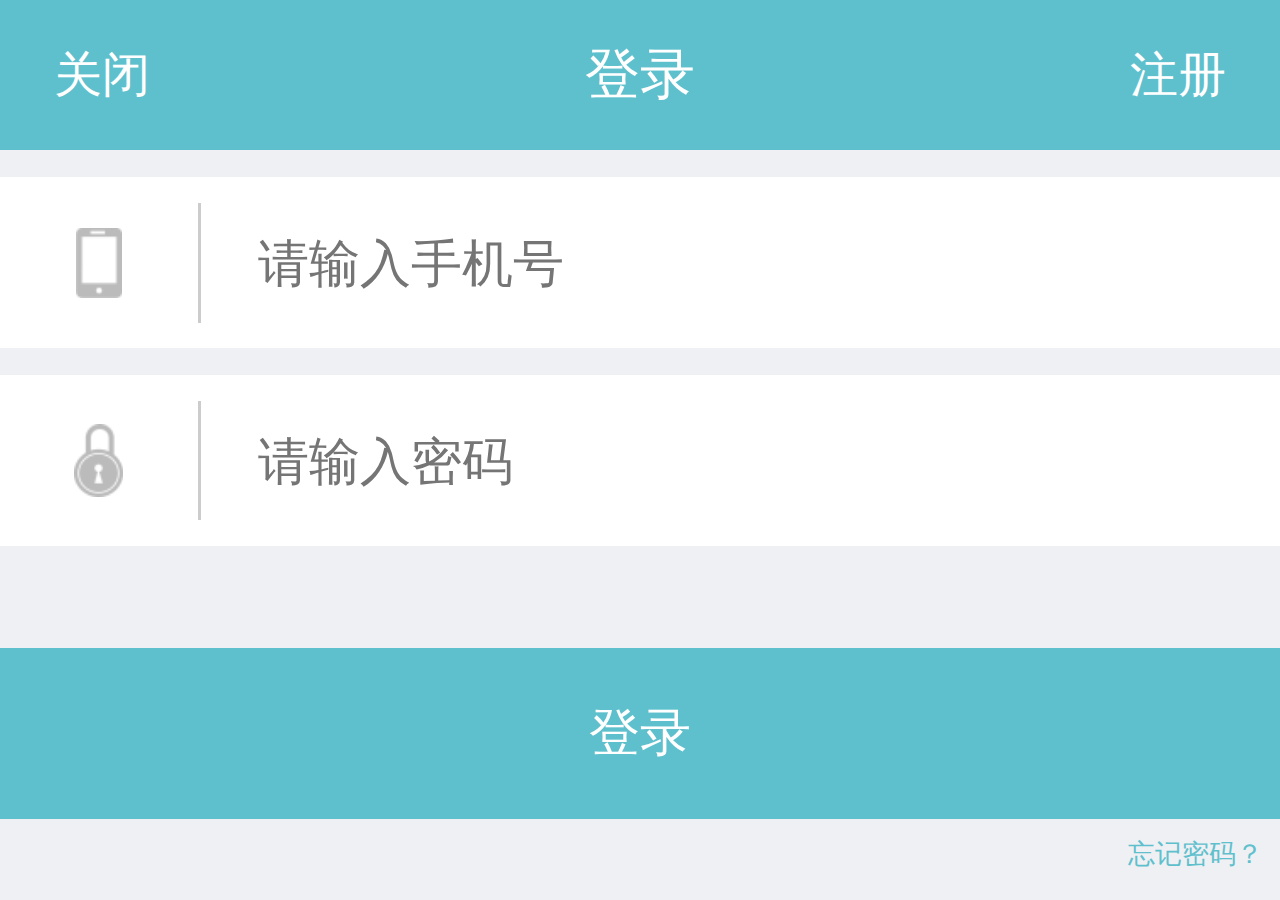
<file: IT-xiuzhenyuan/task4/index.html>
<!DOCTYPE html>
<html lang="en">
<head>
	<meta charset="UTF-8">
	<meta name="viewport" content="width=device-width, initial-scale=1" />
	<title>Document</title>
	<link rel="stylesheet" type="text/css" href="css/style.css">
</head>
<body>
	<div class="header">
		<h2 class="title">登录</h2>
		<a href="javascript:;" class="close-btn">关闭</a>
		<a href="javascript:;" class="signUp-btn">注册</a>
	</div>
	<div class="content">
		<form action="">
			<div class="tel-bar">
				<input type="text" name="telephone" placeholder="请输入手机号" />
			</div>
			<div class="pwd-bar">
				<input type="password" name="password" placeholder="请输入密码" />
			</div>
			<button class="login-btn">登录</button>
		</form>
		<a href="javascript:;" class="forget-link">忘记密码？</a>
	</div>
</body>
<script>
	(function ( doc, win ) {
            var docEl = doc.documentElement;
            var resizeEvt = 'orientationchange' in window ? 'orientationchange' : 'resize';
            var recalc = function () {
	            var clientWidth = docEl.clientWidth;
	            if (!clientWidth) return;
	            docEl.style.fontSize = 100 * (clientWidth / 750) + 'px';
	        };
	        if (!doc.addEventListener) return;
	        win.addEventListener(resizeEvt, recalc, false);
	        doc.addEventListener('DOMContentLoaded', recalc, false);
        })( document, window );
</script>
</html>
</file>
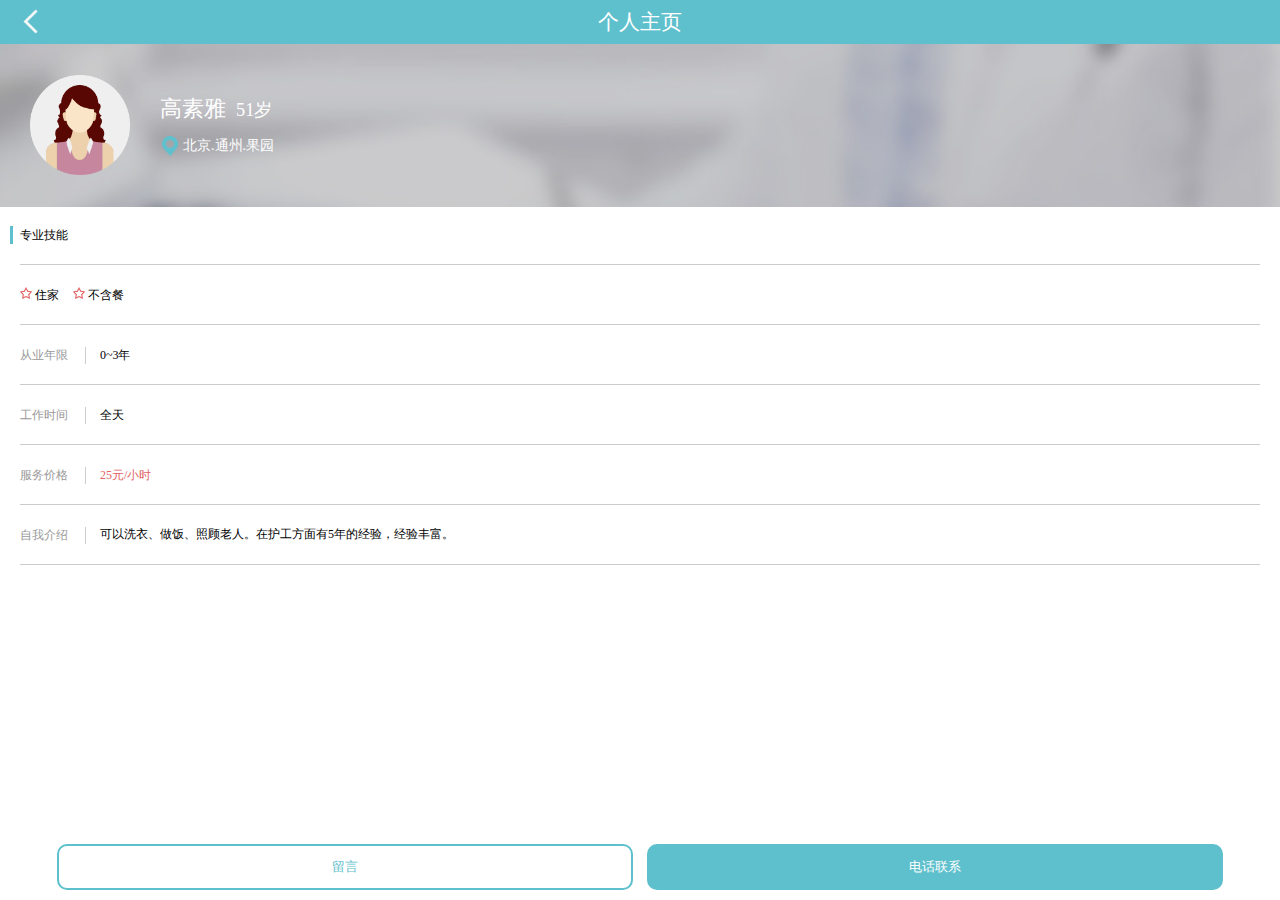
<file: IT-xiuzhenyuan/task5/index.html>
<!DOCTYPE html>
<html lang="en">
<head>
	<meta charset="UTF-8">
	<meta name="viewport" content="width=device-width, initial-scale=1" />
	<title>个人主页</title>
	<link rel="stylesheet" type="text/css" href="css/style.css">
</head>
<body>
	<div class="header">
		<h2>个人主页</h2>
		<a href="javascript:;" class="back-btn"></a>
	</div>
	<div class="content">
		<div class="profile">
			<img src="img/profile photo.png" class="self-img" />
			<div class="self-wrap">
				<h4>高素雅<sub>51岁</sub></h4>
				<p>北京.通州.果园</p>
			</div>
		</div>
		<div class="personal-skill clearfix">
			<h3 class="section skill-title">专业技能</h3>
			<div class="section">
				<p><i class="star-icon"></i>住家</p>
				<p><i class="star-icon"></i>不含餐</p>
			</div>
			<div class="section">
				<p class="gray-color">从业年限</p>
				<p>0~3年</p>
			</div>
			<div class="section">
				<p class="gray-color">工作时间</p>
				<p>全天</p>
			</div>
			<div class="section">
				<p class="gray-color">服务价格</p>
				<p><span class="pink-color">25元/小时</span></p>
			</div>
			<div class="section">
				<p class="gray-color">自我介绍</p>
				<p class="self-word">可以洗衣、做饭、照顾老人。在护工方面有5年的经验，经验丰富。</p>
			</div>
		</div>
	</div>
	<div class="footer">
		<input type="button" name="" value="留言" class="message">
		<input type="button" name="" value="电话联系" class="call">
	</div>
</body>
<script>
	// (function ( doc, win ) {
 //        var docEl = doc.documentElement;
 //        var resizeEvt = 'orientationchange' in window ? 'orientationchange' : 'resize';
 //        var recalc = function () {
 //            var clientWidth = docEl.clientWidth;
 //            if (!clientWidth) return;
 //            docEl.style.fontSize = 100 * (clientWidth / 720) + 'px';
 //        };
 //        if (!doc.addEventListener) return;
 //        win.addEventListener(resizeEvt, recalc, false);
 //        doc.addEventListener('DOMContentLoaded', recalc, false);
 //    })( document, window );
</script>
</html>
</file>
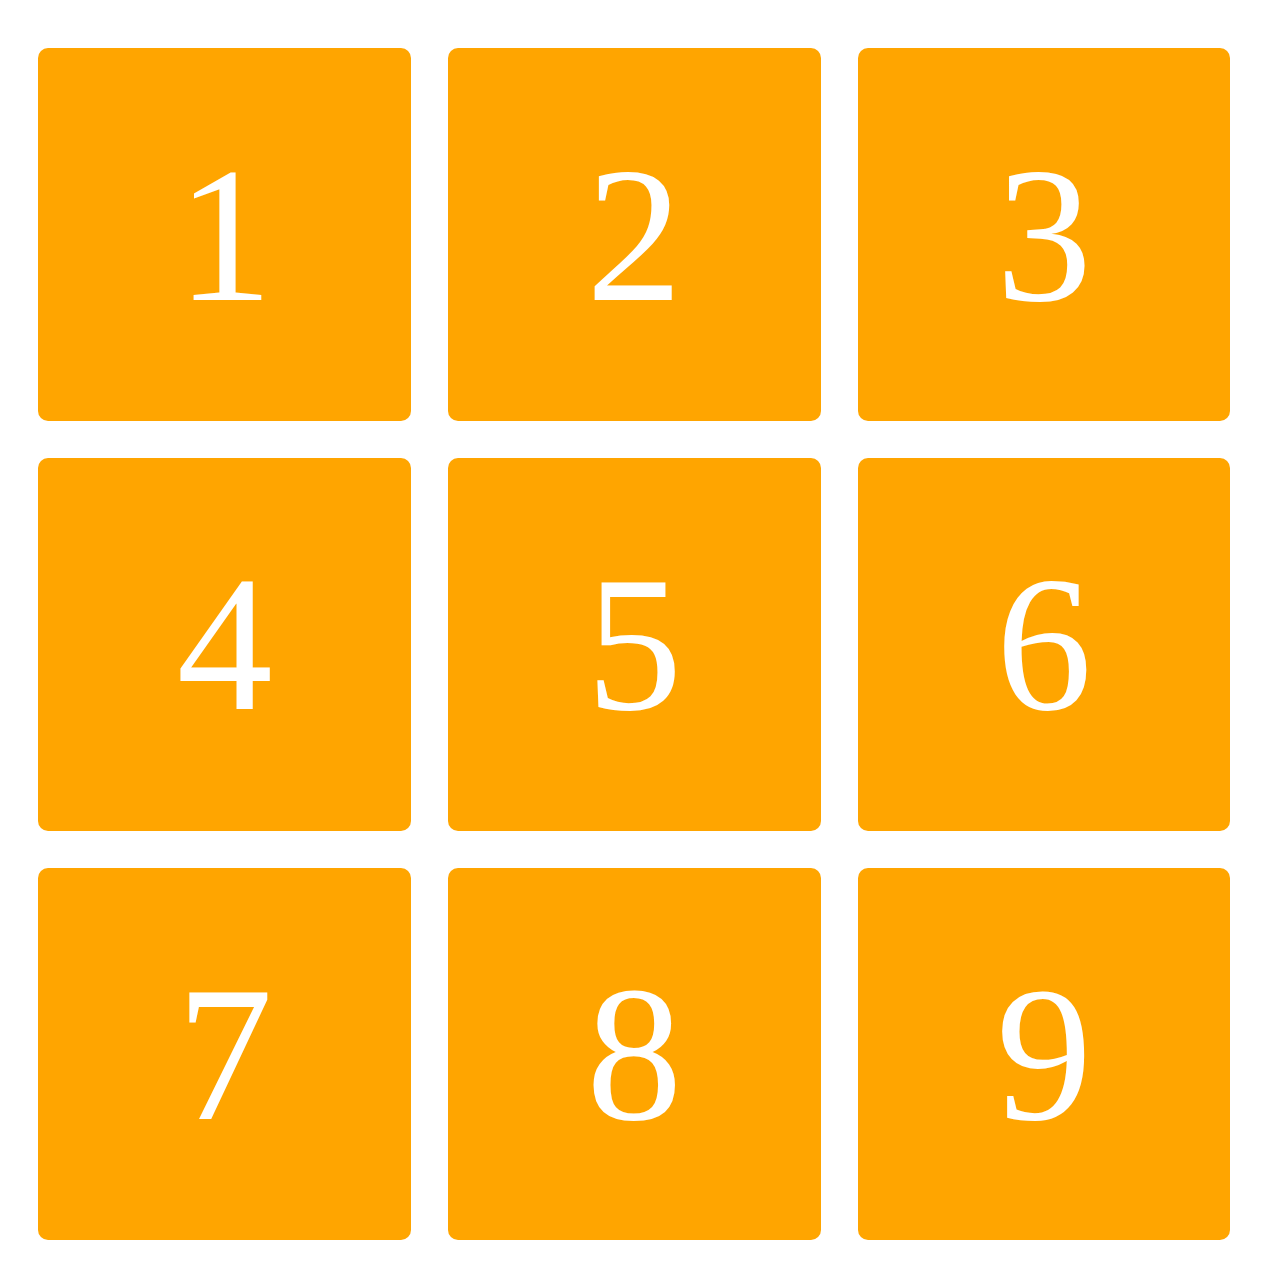
<file: IT-xiuzhenyuan/task1/task1.html>
<!DOCTYPE html>
<html lang="en">
<head>
	<meta charset="UTF-8">
	<meta name="viewport" content="width=device-width, initial-scale=1,user-scalable=no">
	<title>九宫格</title>
	<style>
		html{font-size: 10px;}
		body{margin: 0;}
		ul{
			list-style: none;
		}
		.wrap{
			padding: 3% 0 0 3%;
		}
		.wrap:after{
			content: '';
			display: table;
			width: 0;
			height: 0;
			clear: both;
			visibility: hidden;
		}
		.wrap li{
			position: relative;
			float: left;
			margin: 0 3% 3% 0;
			padding-bottom: 30%;
			width: 30%;
			/*height: 30vw;*/
			border-radius: 10px;
			background: orange;
		}
		.wrap li span{
			position: absolute;
			top: 50%;
			left: 50%;
			transform: translate(-50%,-50%);
			 font-size: 15vw;
			 color: #fff;
			/*font-size: 15rem;*/
		}

	</style>
</head>
<body>
	<ul class="wrap">
		<li><span>1</span></li>
		<li><span>2</span></li>
		<li><span>3</span></li>
		<li><span>4</span></li>
		<li><span>5</span></li>
		<li><span>6</span></li>
		<li><span>7</span></li>
		<li><span>8</span></li>
		<li><span>9</span></li>
	</div>
</body>
</html>
</file>
<file: IT-xiuzhenyuan/task4/css/style.css>
body,h2{margin:0}body{color:#fff;font-size:.16rem;background:#eff0f4}input,button{border:none;outline:none}a{text-decoration:none}.header{position:relative;width:100%;height:.88rem;line-height:.88rem;background:#5fc0cd;text-align:center}.header .title{font-weight:normal;font-size:.32rem}.header .close-btn,.header .signUp-btn{position:absolute;top:0;width:1.2rem;font-size:.28rem;color:#fff}.header .close-btn{left:0}.header .signUp-btn{right:0}.content .tel-bar,.content .pwd-bar{position:relative;margin-top:.16rem;width:100%;height:1rem;background:#fff;overflow:hidden}.content .tel-bar:after,.content .pwd-bar:after{position:absolute;top:50%;left:0;margin-top:-.35rem;content:'';width:1.16rem;height:.7rem;border-right:.02rem solid #ccc}.content .tel-bar:after{background:url(../img/iphone.png) no-repeat center;background-size:.27rem}.content .pwd-bar:after{background:url(../img/lock.png) no-repeat center;background-size:.29rem}.content .tel-bar input,.content .pwd-bar input{display:block;width:70%;margin:.15rem 0 0 1.5rem;height:.7rem;font-size:.3rem;color:#666}.content .login-btn{margin-top:.6rem;width:100%;height:1rem;background:#5fc0cd;font-size:.3rem;color:#fff;cursor:pointer}.content .forget-link{float:right;margin:.1rem .1rem 0 0;color:#5fc0cd}
/*# sourceMappingURL=style.css.map */
</file>
<file: IT-xiuzhenyuan/task5/css/style.css>
html{font-size:100px}body,h1,h2,h3,h4,h5,h6,p{margin:0}h1,h2,h3,h4,h5,h6,p{font-weight:normal}body{color:#000;font-size:.16rem;background:#fff}input,button{border:none;outline:none}a{text-decoration:none}.header,.footer{position:fixed;left:0;right:0;line-height:.44rem;text-align:center;background:#5fc0cd;color:#fff;font-size:.14rem;z-index:9}.header .back-btn{position:absolute;top:0;left:0;width:.6rem;height:.44rem;background:url(../img/back.png) no-repeat center;background-size:.15rem}.content{position:absolute;top:.44rem;margin-bottom:1rem;width:100%}.content .profile{position:relative;height:1.625rem;background:url(../img/bg.jpg) no-repeat center;background-size:cover;overflow:hidden}.content .profile .self-img{position:absolute;top:50%;left:.3rem;margin-top:-0.5rem;width:1rem}.content .profile .self-wrap{position:absolute;top:50%;left:1.6rem;transform:translate(0, -50%);color:#fff}.content .profile .self-wrap h4{font-size:.22rem}.content .profile .self-wrap h4 sub{margin-left:.1rem;vertical-align:0}.content .profile .self-wrap p{position:relative;margin-top:.12rem;line-height:.2rem;font-size:.14rem;text-indent:.23rem}.content .profile .self-wrap p:after{content:'';position:absolute;left:0;width:.2rem;height:.2rem;background:url(../img/adds.png) no-repeat center;background-size:contain}.content .personal-skill{padding:0 .2rem}.content .personal-skill .skill-title{position:relative;font-size:.12rem}.content .personal-skill .skill-title:before{content:'';position:absolute;left:-.1rem;top:50%;transform:translate(0, -50%);width:.03rem;height:.18rem;background:#5fc0cd}.content .personal-skill .section{padding:.2rem 0;border-bottom:1px solid #ccc}.content .personal-skill .section p{display:inline-block;margin-right:.1rem;font-size:.12rem}.content .personal-skill .section .self-word{margin:0;width:60%;vertical-align:middle}.footer{padding:.1rem 0;bottom:0;background:#fff}.footer input{width:45%;margin-right:.1rem;line-height:.4rem;border:.02rem solid #5fc0cd;border-radius:.1rem;background:#fff;color:#5fc0cd}.footer .call{margin:0;color:#fff;background:#5fc0cd}.pink-color{color:#e26163}.gray-color{color:#999;width:.65rem;border-right:1px solid #ccc}.star-icon{display:inline-block;margin-right:.03rem;width:.12rem;height:.12rem;background:url(../img/star.png) no-repeat center;background-size:cover}
/*# sourceMappingURL=style.css.map */
</file>
